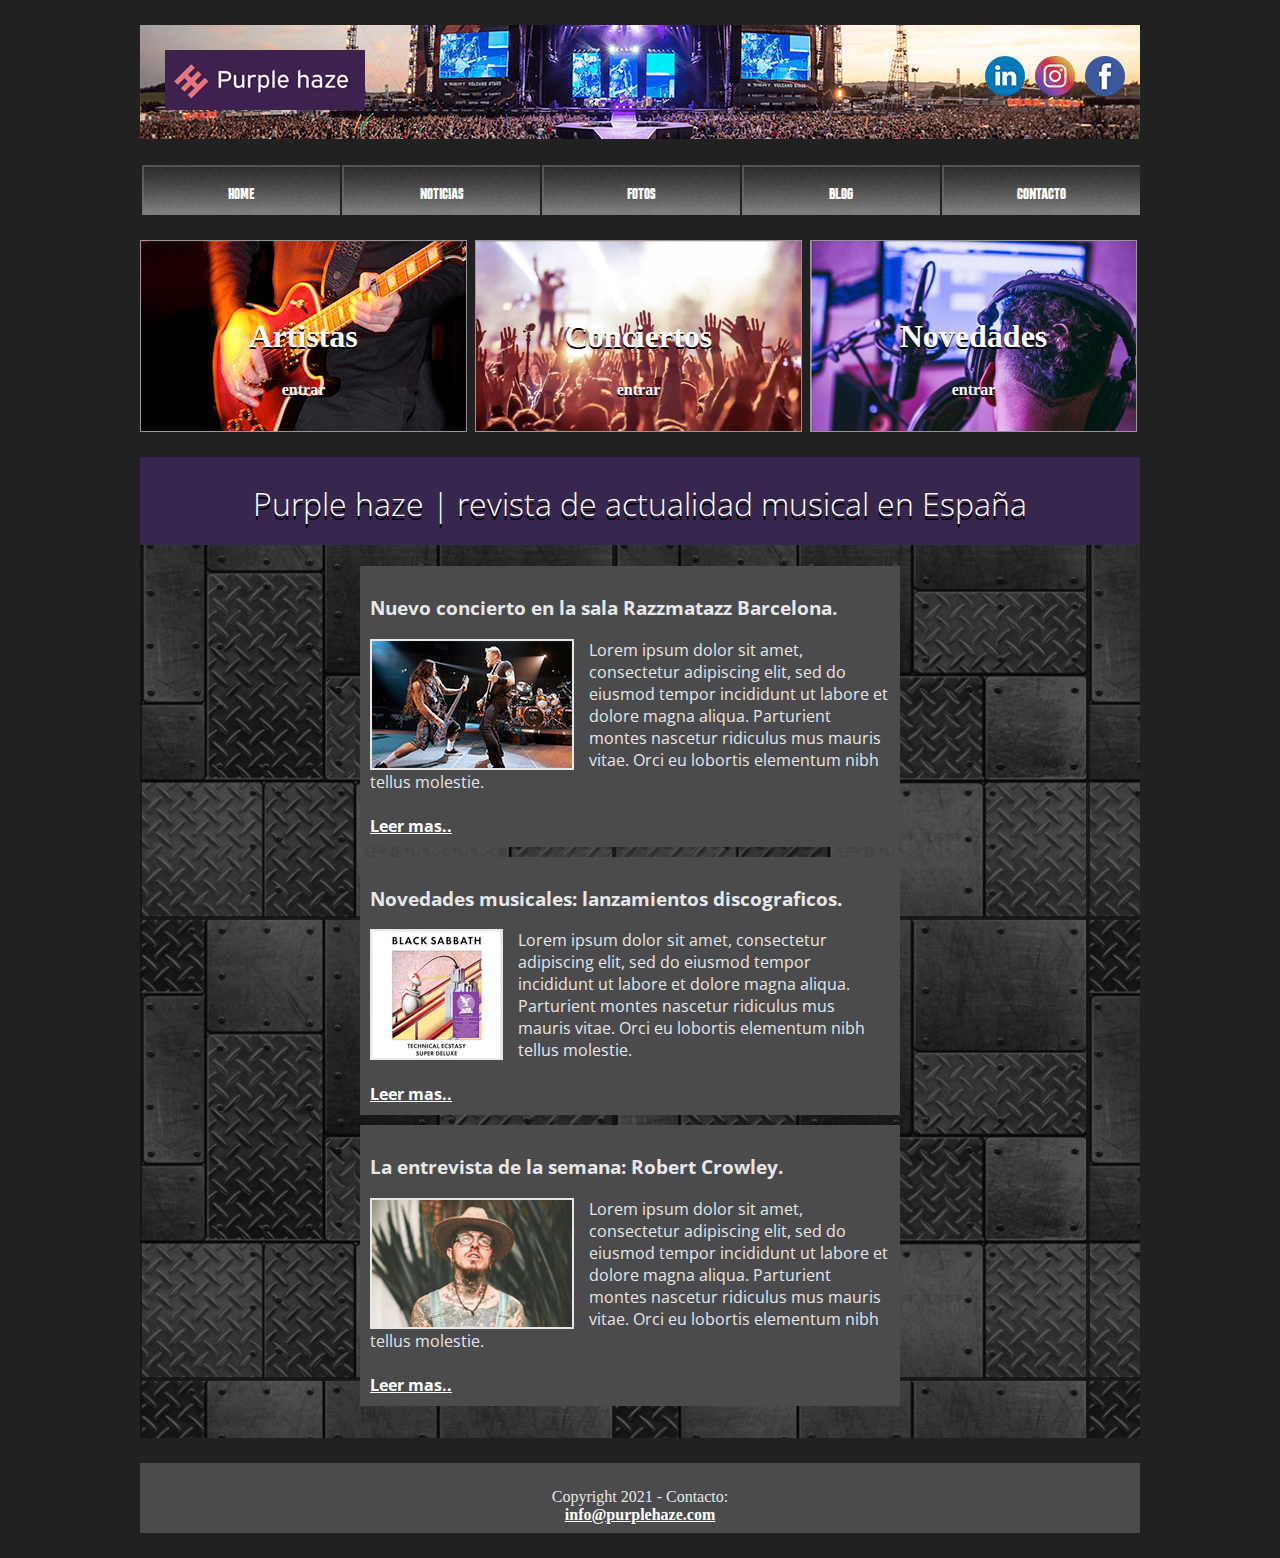
<file: Tasca M2/index.html>
<!DOCTYPE html>
<html>
<head>
<title>Tasca M2 web</title>
<link rel="stylesheet" href="style.css" type="text/css" media="all" />
<link rel="stylesheet" href="https://fonts.googleapis.com/css?family=Audiowide| Open Sans | Karantina">
<meta charset="utf-8">
</head>
<!-- cabecera -->
<header>
<div class="banner">
<div class="logo">
	<img src="IMG/logo.png">
</div>
	<div id="xarxes">
	<ul>
		<li class="xarxes-logo"><a href=""><img src="IMG/fb.png"></a></li>
		<li class="xarxes-logo"><a href=""><img src="IMG/ig.png"></a></li>
		<li class="xarxes-logo"><a href=""><img src="IMG/linked.png"></a></li>
	</ul>
	</div>
</div>
</header>
<div class="clearer"></div>
<div class="wrapper">
<body>
	<div class="clearer"></div>
<!-- navegador principal-->

<nav class="main-menu">
	<ul>
		<li class="menu-1"><a href="" style="color:#ffffff; text-decoration: none; font-weight: bolder;" >HOME</a></li>
		<li class="menu-1"><a href="" style="color:#ffffff; text-decoration: none; font-weight: bolder;">NOTICIAS</a></li>
		<li class="menu-1"><a href="" style="color:#ffffff; text-decoration: none; font-weight: bolder;">FOTOS</a></li>
		<li class="menu-1"><a href="" style="color:#ffffff; text-decoration: none; font-weight: bolder;">BLOG</a></li>
		<li class="menu-1"><a href="" style="color:#ffffff; text-decoration: none; font-weight: bolder;">CONTACTO</a></li>
	</ul>
</nav>
	<div class="clearer"></div>
<!-- destacados-->
<section id="news">
	<div class="slider-1"><h2>Artistas</h2><a href="" style="color:#ffffff; font-weight: bolder; text-decoration: none;" >entrar<a></div>
	<div class="slider-2"><h2>Conciertos</h2><a href="" style="color:#ffffff; font-weight: bolder;text-decoration: none;" >entrar<a></div>
	<div class="slider-3"><h2>Novedades</h2><a href="" style="color:#ffffff; font-weight: bolder; text-decoration: none;">entrar<a></div>
</section>
<div class="clearer"></div>
<!--Main y articulos -->
<section id="main">
	<h1>Purple haze | revista de actualidad musical en España</h1>

	<article id="texto">
		
		<h3>Nuevo concierto en la sala Razzmatazz Barcelona.</h3>
		<div class="img_container"><img src="IMG/articulo_1.jpg" align="left" border="2" id="img_articolo"></div>
		<div =class"articles">
		Lorem ipsum dolor sit amet, consectetur adipiscing elit, sed do eiusmod tempor incididunt ut labore et dolore magna aliqua. Parturient montes nascetur ridiculus mus mauris vitae. Orci eu lobortis elementum nibh tellus molestie. </div>
		<br>
		<a href="" style="color:#ffffff; font-weight: bolder;">Leer mas..<a>
	</article>
	<article id="texto">
		<h3>Novedades musicales: lanzamientos discograficos.</h3>
		<div class="img_container"><img src="IMG/articulo_2.jpg" align="left" border="2" id="img_articolo"></div>
		<div =class"articles">
		Lorem ipsum dolor sit amet, consectetur adipiscing elit, sed do eiusmod tempor incididunt ut labore et dolore magna aliqua. Parturient montes nascetur ridiculus mus mauris vitae. Orci eu lobortis elementum nibh tellus molestie. </div>
		<br>
		<a href="" style="color:#ffffff; font-weight: bolder;">Leer mas..<a>
	</article>
	<article id="texto">
		<h3>La entrevista de la semana: Robert Crowley.</h3>
		<div class="img_container"><img src="IMG/articulo_3.jpg" align="left" border="2" id="img_articolo"></div>
		<div =class"articles">
		Lorem ipsum dolor sit amet, consectetur adipiscing elit, sed do eiusmod tempor incididunt ut labore et dolore magna aliqua. Parturient montes nascetur ridiculus mus mauris vitae. Orci eu lobortis elementum nibh tellus molestie. </div>
		<br>
		<a href="" style="color:#ffffff; font-weight: bolder;">Leer mas..<a>
	</article>
	<br>
</section>
<!--pie de pagina-->
<footer>
	<div>Copyright 2021 - Contacto:</div><a href="mailto:info@purplehaze.com" style="color:#ffffff; font-weight: bolder;">info@purplehaze.com</a> 
	</div>
</footer>

</body>
</html>
</file>
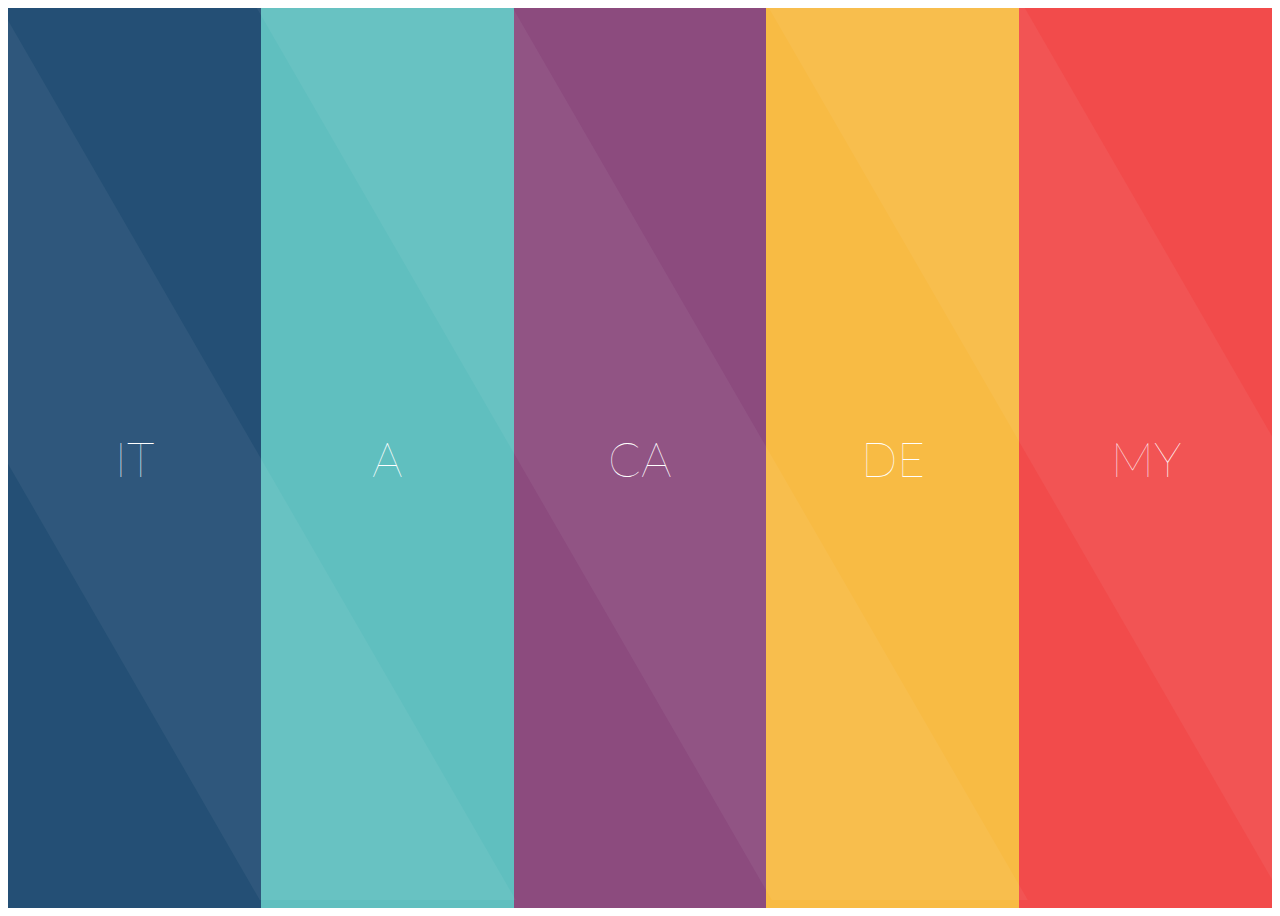
<file: Tasca_M3/nivel 2/index.html>
<!DOCTYPE html>
<html>
<head>
<title>Tasca M3</title>
<link rel="stylesheet" href="style.css" type="text/css" media="all" />
<link rel="stylesheet" href="https://fonts.googleapis.com/css?family=Lato">
</head>
<body>
<div class="container">
	<div id="it" class="strips">
		<a href="">IT</a>
	</div>
	<div id="a" class="strips">
		<a href="">A</a>
	</div>
		<div id="ca" class="strips">
		<a href="">CA</a>
	</div>
		<div id="de" class="strips">
		<a href="">DE</a>
	</div>
		<div id="my" class="strips">
		<a href="">MY</a>
	</div>
</div>
</body>
</html>
</file>
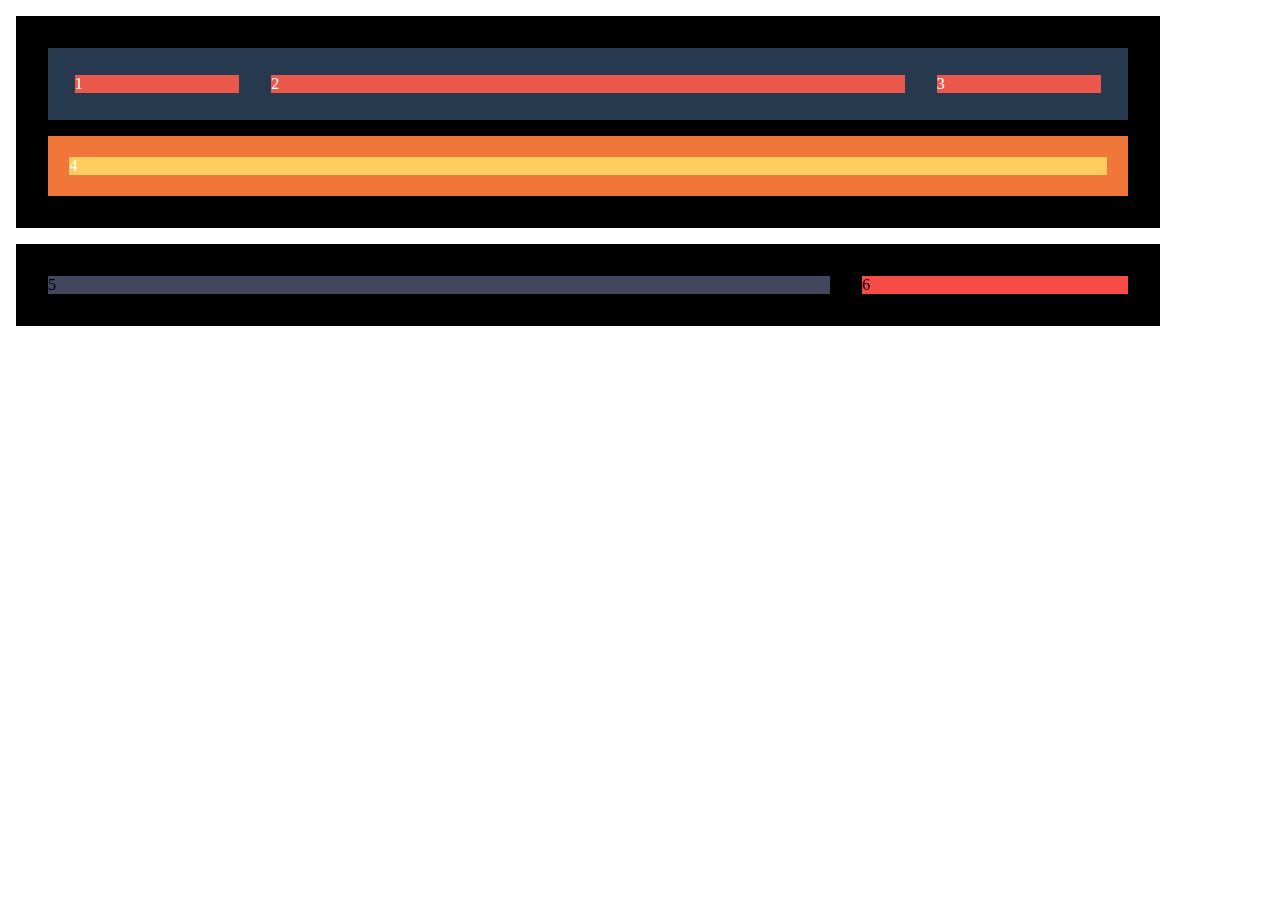
<file: Sprint 1/Exercici_HTML_CSS/nivel 1/index.html>
<!DOCTYPE html>
<html>
<head>
	<meta charset="utf-8">
	<title>HTML y CSS</title>
	<link rel="stylesheet" href="style.css" type="text/css" media="all" />
</head>
<body>
<!--header-->
	<div class="container">
		<div class="full_1">
			<div class="col_1">1</div>
			<div class="col_2">2</div>
			<div class="col_3">3</div>
		</div>
		<div class="full_2">
			<div class="col_4">4</div>
			
		</div>
	</div>
	<div class="container">
		<div class="body_col">
			<div class="col_5">5
			</div>
			<div class="col_6">6
			</div>
		</div>
	</div>
</body>
</html>
</file>
<file: Tasca M2/style.css>
<style>

/*estilos genericos*/

* {
	margin:0;
	padding:0;
	border:0;
}
html { 
	background-color: #212121;

}
h1{ 
	font-size: 2em;
	color: white;
	text-align: center;
	font-family: "Open Sans", sans-serif;
	font-weight: 1;
	text-shadow: #000000 0 4px;
	font-display: block;
	background-color: #37264d;
	padding-top: 25px;
	padding-bottom: 20px;
	margin-top: 5px;

}
h2{ 
	font-size: 2em;
	color: white;
}
.clearer {
	clear: both;
}

/*estilos cabecera*/

header { 
	max-width: 1000px; 
	display: block;
	margin: 0 auto !important; 
	float: none !important; 
}

#xarxes {
	float: right;
  padding:10px;
}

.xarxes-logo{
	float: right;
	padding: 5px;
	display: block;
}

.banner {
  width: 1000px;
  background-color: #4b4b4d;
  background-image: url('IMG/banner_img.jpg');
  float: left;
  margin-top: 25px;
}

.logo {
	float: left;
  	padding: 25px;
}
body { 
	max-width: 1000px; 
	margin: 0 auto !important; 
	float: none !important; 
}
#wrapper {
    width: 1000px;
    margin-top: 25px;
    overflow:hidden;
}

/*estilos navegador*/

nav {
	max-width: 1000px;
	margin-top: 10px;
	margin-left: 0px;
	font-family: "Karantina", sans-serif;

}

nav a:hover {
  border-bottom: 2px solid white;
}

ul {
  list-style-type: none;
  text-decoration: none;
  margin: 2;
  padding: 0;
}
.menu-1 {
	float: left;
	text-align: center;
	width: 198px;
	height: 30px;
	background-image: url(IMG/boton_1.jpg);
  display: inline-block;
  margin-bottom: 25px;
  margin-left: 2px;
  padding-top: 20px;

}
.main-menu {
	float: left;
	width: 1000px;

}

/*estilos destacados*/

.slider-1{
  border: 1px solid #969696;
	float: left;
	width: 325px;
	height: 140px;
	border: 
  margin-left: 0px;
  padding-top: 50px;
  display: block;
  text-align: center;
  text-shadow: #000000 0 2px;
  text-decoration: none;
  background-color: #858688;
  background-image: url(IMG/destacados_1.jpg);
}
.slider-1 a:hover{
  border-bottom: 1px solid white;
} 
.slider-2 {
	border: 1px solid #969696;
	float: left;
	width: 325px;
	height: 140px;
  	margin-left: 8px;
  	padding-top: 50px;
  	display: block;
  	text-align: center;
  	text-shadow: #000000 0 2px;
  	background-color: #858688;
  	background-image: url(IMG/destacados_2.jpg);
}
.slider-2 a:hover{
  border-bottom: 1px solid white;
} 
.slider-3 {
	border: 1px solid #969696;
	float: left;
	width: 325px;
	height: 140px;
  	margin-left: 8px;
  	padding-top: 50px;
  	display: block;
  	text-align: center;
  	text-shadow: #000000 0 2px;
  	background-color: #858688;
  	background-image: url(IMG/destacados_3.jpg);
}
.slider-3 a:hover{
  border-bottom: 1px solid white;
} 

/*estilo main*/

#main {
	width: 1000px;
	margin-top: 25px;
	background-color: #858688;
	font-family: "Open Sans", sans-serif;
	background-image: url(IMG/bkgr.jpg);

}
/*estilos noticias*/
.img_container {
	float: left;    
 	padding-right:15px;
}
#texto {
	width: 520px;
	background-color: #4b4b4d;
	color: #e6e7e9;
	margin-left: 220px;
	text-align: left;
	padding: 10px;
	margin-top: 10px;
	margin-bottom: 10px;
}
/*estilos footer*/
footer{
	width: 1000px;
	height: 45px;
	color: #e6e7e9;
  	margin-top: 25px;
  	margin-bottom: 25px;
  	padding-top: 25px;
  	display: block;
  	text-align: center;
  	background-color: #4b4b4d;
}



</style>
</file>
<file: Tasca_M3/nivel 2/style.css>
<style>
* {
	margin:0;
	padding:0;
	border:0;
}
html {
	font-family: "Lato", sans-serif;
	font-size: 3rem;
	font-weight: lighter;
	color: white;
}
.container {
	display: flex;
	height: calc(100vh);	
     }
.strips {
	display: flex;
	align-items: center;
	justify-content: center;
	height: 100%;
	width: 20%;
}
.strips a {
	text-decoration: none;
	color: white;
	}

#it{
	background-color: #244F75;
}
#a {
	background-color: #60BFBF;
}
#ca {
	background-color: #8C4B7E;
}
#de {
	background-color: #F8BB44;
}
#my {
	background-color: #F24B4B;
}


#it:before {
  content: "";
  position: absolute;
  z-index: 1;
  top: 0;
  left: 40%;
  width: 20%;
  height: 100%;
  background: white;
  opacity: 0.05;
  -webkit-transform-origin: center center;
          transform-origin: center center;
  -webkit-transform: skew(30deg) scaleY(1) translate(0, 0);
          transform: skew(30deg) scaleY(1) translate(0, 0);
  transition: all 0.6s cubic-bezier(0.23, 1, 0.32, 1);
}
#a:before {
  content: "";
  position: absolute;
  z-index: 1;
  top: 0;
  left: 0;
  width: 20%;
  height: 100%;
  background: white;
  opacity: 0.05;
  -webkit-transform-origin: center center;
          transform-origin: center center;
  -webkit-transform: skew(30deg) scaleY(1) translate(0, 0);
          transform: skew(30deg) scaleY(1) translate(0, 0);
  transition: all 0.6s cubic-bezier(0.23, 1, 0.32, 1);
}
#ca:before {
  content: "";
  position: absolute;
  z-index: 1;
  top: 0;
  left: 80%;
  width: 20%;
  height: 100%;
  background: white;
  opacity: 0.05;
  -webkit-transform-origin: center center;
          transform-origin: center center;
  -webkit-transform: skew(30deg) scaleY(1) translate(0, 0);
          transform: skew(30deg) scaleY(1) translate(0, 0);
  transition: all 0.6s cubic-bezier(0.23, 1, 0.32, 1);
}

</style>
</file>
<file: Sprint 1/Exercici_HTML_CSS/nivel 1/style.css>
* {
	margin: 0;
	padding: 0;
	border: 0;
}
html{
	max-width: 1200px;

}
.container{
	width: 90%;
	margin: 1rem;
	padding:  2rem;
	background-color: black;
}
.full_1{
	width: 98%;
	display: flex;
	background-color: #27394e;
	color: white;
	padding: 1%;
}
.full_2{
	width: 98%;
	display: flex;
	background-color: #f0763a;
	color: white;
	padding: 1%;
	margin-top: 1rem;
}
.body_col{
	display: flex;
}
.col_1{
	flex:  1 1 auto;
	background-color: #ea584b;
	margin:  1rem;
}
.col_2{
	flex:  4 1 auto;
	background-color: #ea584b;
	margin:  1rem;
}
.col_3{
	flex:  1 1 auto;
	background-color: #ea584b;
	margin:  1rem;
}
.col_4{
	flex:  1 1 auto;
	background-color: #ffcc5e;
	margin:  1%;
}
.col_5{
	flex:  3 1 auto;
	background-color: #44465e;
	margin-right: 2rem;

}
.col_6{
	flex:  1 1 auto;
	background-color: #f94c47;

}
</file>
